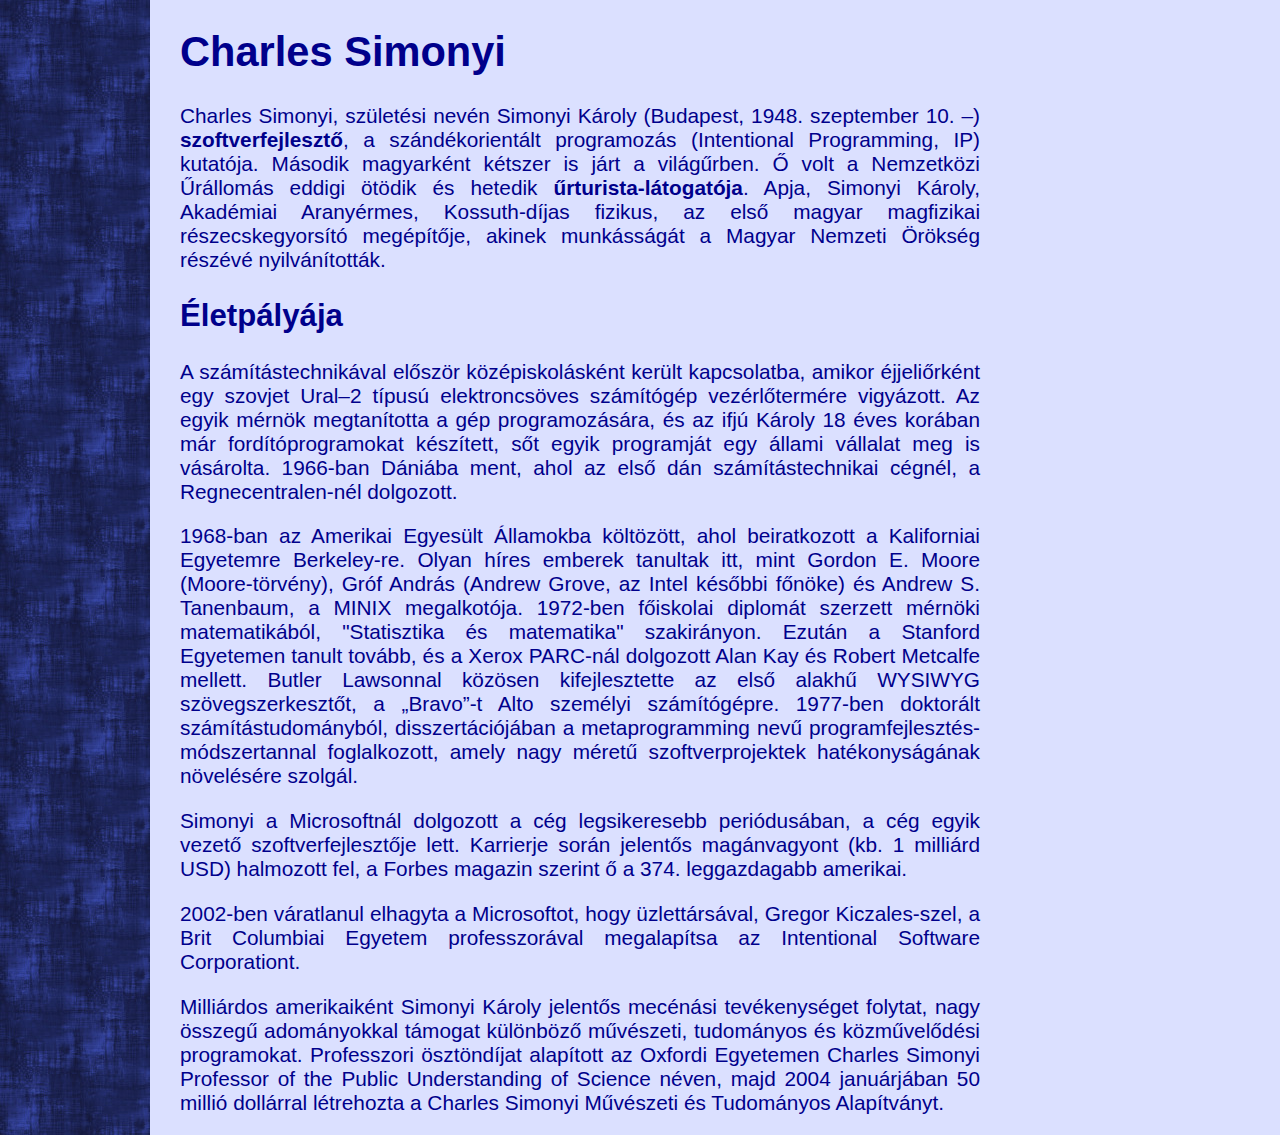
<file: charlessimonyi/index.html>
<!DOCTYPE html>
    <html lang="hu">

    <head>
        <meta charset="UTF-8">
        <title>Charles Simonyi</title>
        <style>
            body{font-family: Arial, Verdana, Sans-Serif;
                 font-size: 130%;
                 width: 800px;
                 background: url(hatter.jpg);
                 background-repeat: repeat-y;
                 background-color: #dbe0ff;
                 margin-left: 180px;
                 color: darkblue;
                 text-align: justify;
                }
        </style>
    </head>

    <body>
        <h1>Charles Simonyi</h1>
        <p>Charles Simonyi, születési nevén Simonyi Károly (Budapest, 1948. szeptember 10. –) <b>szoftverfejlesztő</b>, a szándékorientált programozás (Intentional Programming, IP) kutatója. Második magyarként kétszer is járt a világűrben. Ő volt a Nemzetközi Űrállomás eddigi ötödik és hetedik <b>űrturista-látogatója</b>. Apja, Simonyi Károly, Akadémiai Aranyérmes, Kossuth-díjas fizikus, az első magyar magfizikai részecskegyorsító megépítője, akinek munkásságát a Magyar Nemzeti Örökség részévé nyilvánították.</p>
        <h2>Életpályája</h2>
        <p>A számítástechnikával először középiskolásként került kapcsolatba, amikor éjjeliőrként egy szovjet Ural–2 típusú elektroncsöves számítógép vezérlőtermére vigyázott. Az egyik mérnök megtanította a gép programozására, és az ifjú Károly 18 éves korában már fordítóprogramokat készített, sőt egyik programját egy állami vállalat meg is vásárolta. 1966-ban Dániába ment, ahol az első dán számítástechnikai cégnél, a Regnecentralen-nél dolgozott.
        </p>
        <p>1968-ban az Amerikai Egyesült Államokba költözött, ahol beiratkozott a Kaliforniai Egyetemre Berkeley-re. Olyan híres emberek tanultak itt, mint Gordon E. Moore (Moore-törvény), Gróf András (Andrew Grove, az Intel későbbi főnöke) és Andrew S. Tanenbaum, a MINIX megalkotója. 1972-ben főiskolai diplomát szerzett mérnöki matematikából, "Statisztika és matematika" szakirányon. Ezután a Stanford Egyetemen tanult tovább, és a Xerox PARC-nál dolgozott Alan Kay és Robert Metcalfe mellett. Butler Lawsonnal közösen kifejlesztette az első alakhű WYSIWYG szövegszerkesztőt, a „Bravo”-t Alto személyi számítógépre. 1977-ben doktorált számítástudományból, disszertációjában a metaprogramming nevű programfejlesztés-módszertannal foglalkozott, amely nagy méretű szoftverprojektek hatékonyságának növelésére szolgál.</p>
        <p>Simonyi a Microsoftnál dolgozott a cég legsikeresebb periódusában, a cég egyik vezető szoftverfejlesztője lett. Karrierje során jelentős magánvagyont (kb. 1 milliárd USD) halmozott fel, a Forbes magazin szerint ő a 374. leggazdagabb amerikai.</p>
        <p>2002-ben váratlanul elhagyta a Microsoftot, hogy üzlettársával, Gregor Kiczales-szel, a Brit Columbiai Egyetem professzorával megalapítsa az Intentional Software Corporationt.</p>
        <p>Milliárdos amerikaiként Simonyi Károly jelentős mecénási tevékenységet folytat, nagy összegű adományokkal támogat különböző művészeti, tudományos és közművelődési programokat. Professzori ösztöndíjat alapított az Oxfordi Egyetemen Charles Simonyi Professor of the Public Understanding of Science néven, majd 2004 januárjában 50 millió dollárral létrehozta a Charles Simonyi Művészeti és Tudományos Alapítványt.</p>
    </body>

</html>
</file>
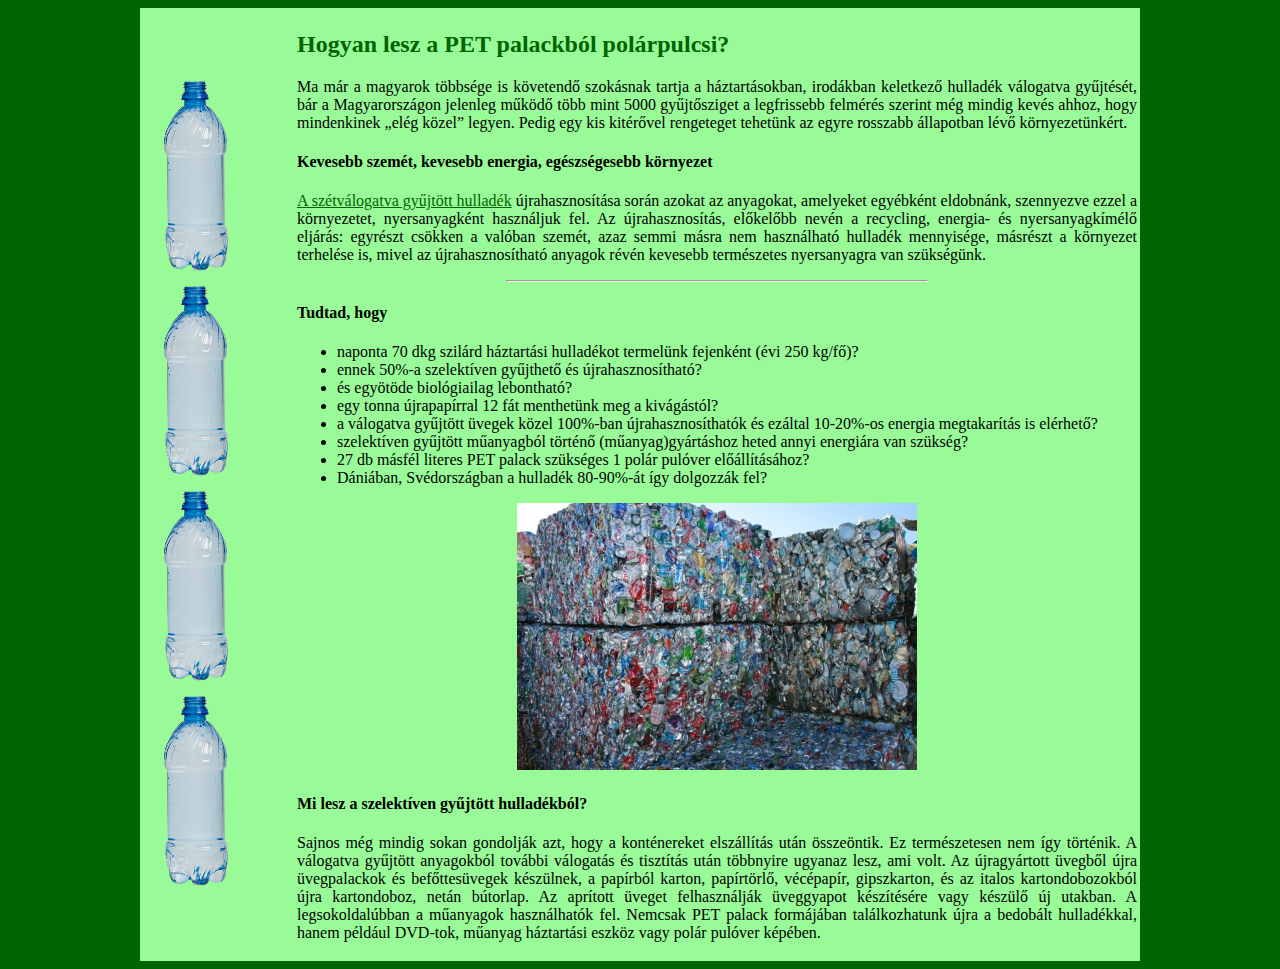
<file: kornyezetbarat/index.html>
<!DOCTYPE html>
<html lang="hu">
    <head>
        <meta charset="UTF-8">
        <meta name="viewport" content="width=device-width, initial-scale=1.0">
        <title>Környezetbarát megoldások</title>
        <link rel="stylesheet" href="style.css">
    </head>
    <body>
        <table class="torzs">
            <tr>
                <td class="elso">
                    <img src="palack.png" alt="">
                    <img src="palack.png" alt="">
                    <img src="palack.png" alt="">
                    <img src="palack.png" alt="">
                </td>
                <td>
                    <h2>Hogyan lesz a PET palackból polárpulcsi?</h2>
                    <p>Ma már a magyarok többsége is követendő szokásnak tartja a háztartásokban, irodákban keletkező hulladék válogatva gyűjtését, bár a Magyarországon jelenleg működő több mint 5000 gyűjtősziget a legfrissebb felmérés szerint még mindig kevés ahhoz, hogy mindenkinek „elég közel” legyen. Pedig egy kis kitérővel rengeteget tehetünk az egyre rosszabb állapotban lévő környezetünkért.</p>
                    <h4>Kevesebb szemét, kevesebb energia, egészségesebb környezet</h4>
                    <p><a href="https://www.szelektiv.hu/">A szétválogatva gyűjtött hulladék</a> újrahasznosítása során azokat az anyagokat, amelyeket egyébként eldobnánk, szennyezve ezzel a környezetet, nyersanyagként használjuk fel. Az újrahasznosítás, előkelőbb nevén a recycling, energia- és nyersanyagkímélő eljárás: egyrészt csökken a valóban szemét, azaz semmi másra nem használható hulladék mennyisége, másrészt a környezet terhelése is, mivel az újrahasznosítható anyagok révén kevesebb természetes nyersanyagra van szükségünk.</p>
                    <hr> 
                    <h4>Tudtad, hogy</h4>
                    <ul>
                        <li>naponta 70 dkg szilárd háztartási hulladékot termelünk fejenként (évi 250 kg/fő)?</li>
                        <li>ennek 50%-a szelektíven gyűjthető és újrahasznosítható?</li>
                        <li>és egyötöde biológiailag lebontható?</li>
                        <li>egy tonna újrapapírral 12 fát menthetünk meg a kivágástól?</li>
                        <li>a válogatva gyűjtött üvegek közel 100%-ban újrahasznosíthatók és ezáltal 10-20%-os energia megtakarítás is elérhető?</li>
                        <li>szelektíven gyűjtött műanyagból történő (műanyag)gyártáshoz heted annyi energiára van szükség?</li>
                        <li>27 db másfél literes PET palack szükséges 1 polár pulóver előállításához?</li>
                        <li>Dániában, Svédországban a hulladék 80-90%-át így dolgozzák fel?</li>
                    </ul>
                    <p class="kep"><img src="bala.jpg"></p>
                    <h4>Mi lesz a szelektíven gyűjtött hulladékból?</h4>
                    <p>Sajnos még mindig sokan gondolják azt, hogy a konténereket elszállítás után összeöntik. Ez természetesen nem így történik. A válogatva gyűjtött anyagokból további válogatás és tisztítás után többnyire ugyanaz lesz, ami volt. Az újragyártott üvegből újra üvegpalackok és befőttesüvegek készülnek, a papírból karton, papírtörlő, vécépapír, gipszkarton, és az italos kartondobozokból újra kartondoboz, netán bútorlap. Az aprított üveget felhasználják üveggyapot készítésére vagy készülő új utakban. A legsokoldalúbban a műanyagok használhatók fel. Nemcsak PET palack formájában találkozhatunk újra a bedobált hulladékkal, hanem például DVD-tok, műanyag háztartási eszköz vagy polár pulóver képében.</p>
                </td>
            </tr>
        </table>
    </body>
</html>
</file>
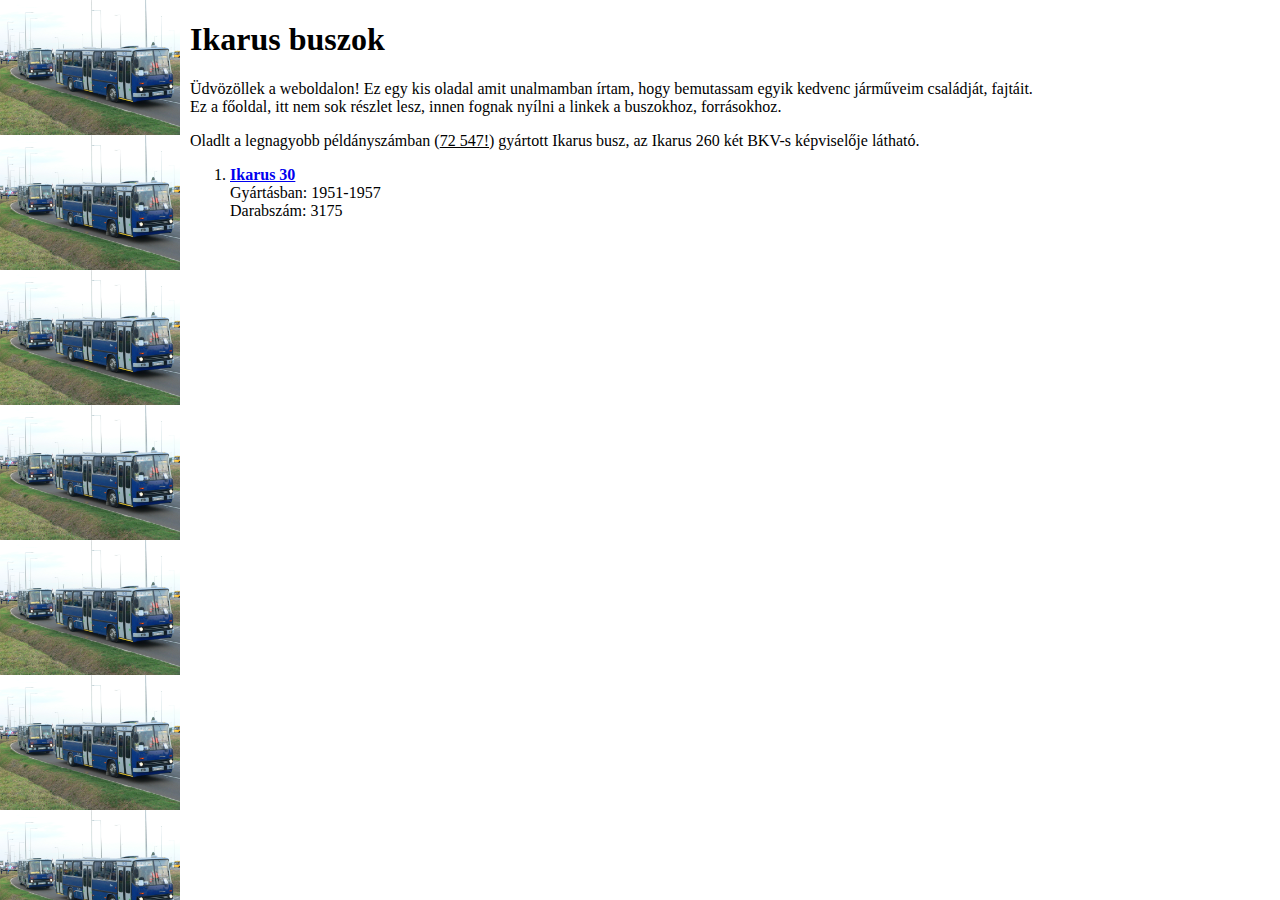
<file: otthon-moka/Ikarus/index.html>
<!DOCTYPE html>
<html lang="hu">
    <head>
        <meta charset="UTF-8">
        <meta name="viewport" content="width=device-width, initial-scale=1.0">
        <title>Ikarus buszok</title>
        <link rel="stylesheet" href="style.css">
        <style>
            body{
                background-image: url(indexhatter.JPG);
            }
        </style>
    </head>
    <body>
        <h1>Ikarus buszok</h1>
        <p>Üdvözöllek a weboldalon! Ez egy kis oladal amit unalmamban írtam, hogy bemutassam egyik kedvenc járműveim családját, fajtáit. <br>
        Ez a főoldal, itt nem sok részlet lesz, innen fognak nyílni a linkek a buszokhoz, forrásokhoz.</p>
        <p>Oladlt a legnagyobb példányszámban (<u>72 547!</u>) gyártott Ikarus busz, az Ikarus 260 két BKV-s képviselője látható.</p>
        <ol>
            <li> <a href="ikarus30.html"><span class="ikarus">Ikarus 30</span> </a><br>Gyártásban: 1951-1957 <br>Darabszám: 3175</li>
        </ol>
        
        <p id="datetime"></p>
        <script src="script.js"></script>
    </body>
</html>
</file>
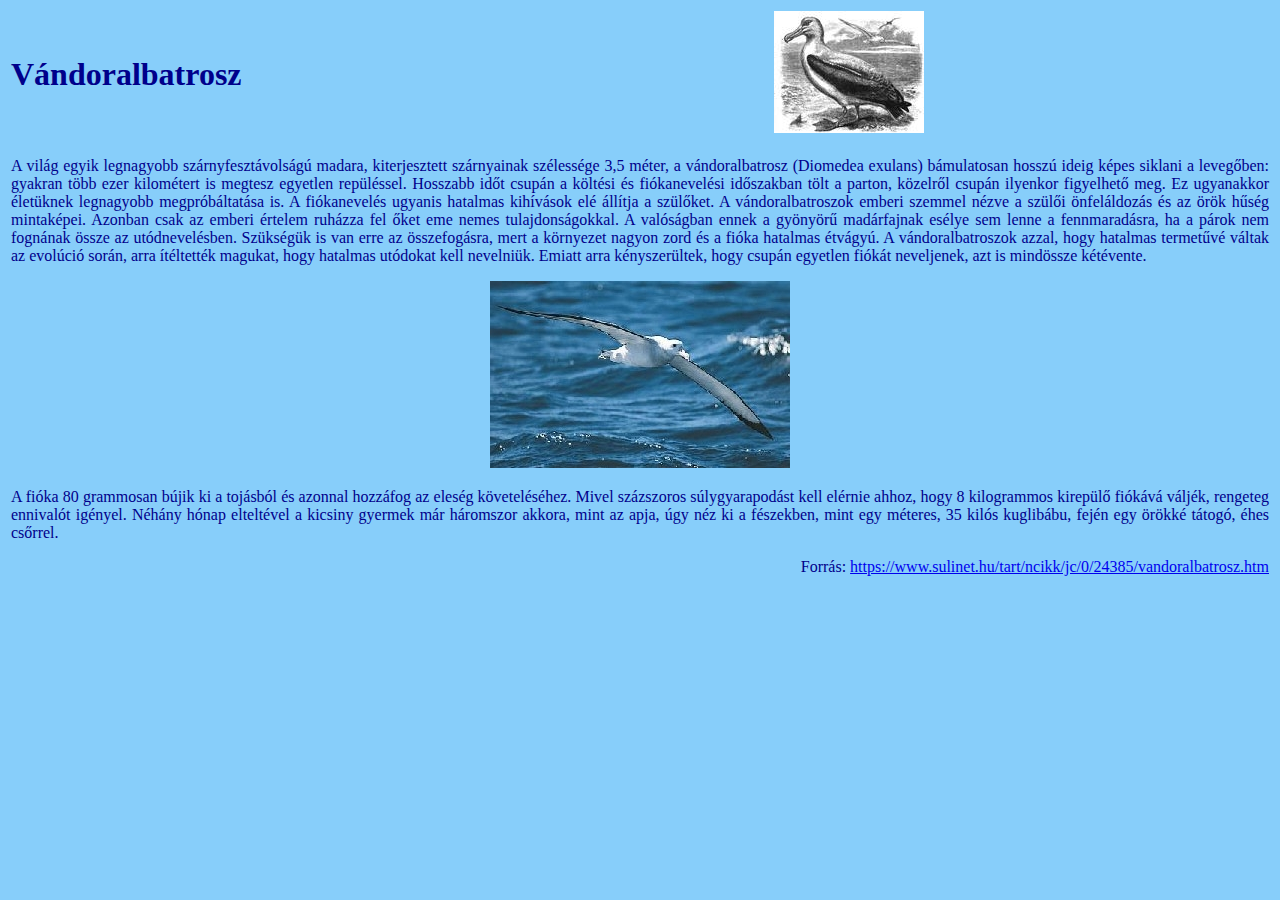
<file: albatrosz/albatrosz.html>
<!DOCTYPE html>
<html lang="hu">
    <head>
        <meta charset="UTF-8">
        <meta name="viewport" content="width=device-width, initial-scale=1.0">
        <title>Albatrosz</title>
        <link rel="stylesheet" href="style.css">
    </head>
    <body>
        <section>
            <table>
                <tr>
                    <td><h1 class="balra">Vándoralbatrosz</h1></td>
                    <td><img src="alba1.jpg" alt=""></td>
                </tr>
                <tr>
                    <td colspan="2" class="sorkizart"> <p> A világ egyik legnagyobb szárnyfesztávolságú madara, kiterjesztett szárnyainak szélessége 3,5 méter, a vándoralbatrosz (Diomedea exulans) bámulatosan hosszú ideig képes siklani a levegőben: gyakran több ezer kilométert is megtesz egyetlen repüléssel. Hosszabb időt csupán a költési és fiókanevelési időszakban tölt a parton, közelről csupán ilyenkor figyelhető meg. Ez ugyanakkor életüknek legnagyobb megpróbáltatása is. A fiókanevelés ugyanis hatalmas kihívások elé állítja a szülőket. A vándoralbatroszok emberi szemmel nézve a szülői önfeláldozás és az örök hűség mintaképei. Azonban csak az emberi értelem ruházza fel őket eme nemes tulajdonságokkal. A valóságban ennek a gyönyörű madárfajnak esélye sem lenne a fennmaradásra, ha a párok nem fognának össze az utódnevelésben. Szükségük is van erre az összefogásra, mert a környezet nagyon zord és a fióka hatalmas étvágyú. A vándoralbatroszok azzal, hogy hatalmas termetűvé váltak az evolúció során, arra ítéltették magukat, hogy hatalmas utódokat kell nevelniük. Emiatt arra kényszerültek, hogy csupán egyetlen fiókát neveljenek, azt is mindössze kétévente.</p>
                    <p class="kozep"><img src="alba2.jpg" alt=""></p>
                    <p>A fióka 80 grammosan bújik ki a tojásból és azonnal hozzáfog az eleség követeléséhez. Mivel százszoros súlygyarapodást kell elérnie ahhoz, hogy 8 kilogrammos kirepülő fiókává váljék, rengeteg ennivalót igényel. Néhány hónap elteltével a kicsiny gyermek már háromszor akkora, mint az apja, úgy néz ki a fészekben, mint egy méteres, 35 kilós kuglibábu, fején egy örökké tátogó, éhes csőrrel.</p>
                    <p class="jobbra">Forrás:  <a href="https://www.sulinet.hu/tart/ncikk/jc/0/24385/vandoralbatrosz.htm">https://www.sulinet.hu/tart/ncikk/jc/0/24385/vandoralbatrosz.htm</a></p></td>
                </tr>
            </table>
        </section>
    </body>
</html>
</file>
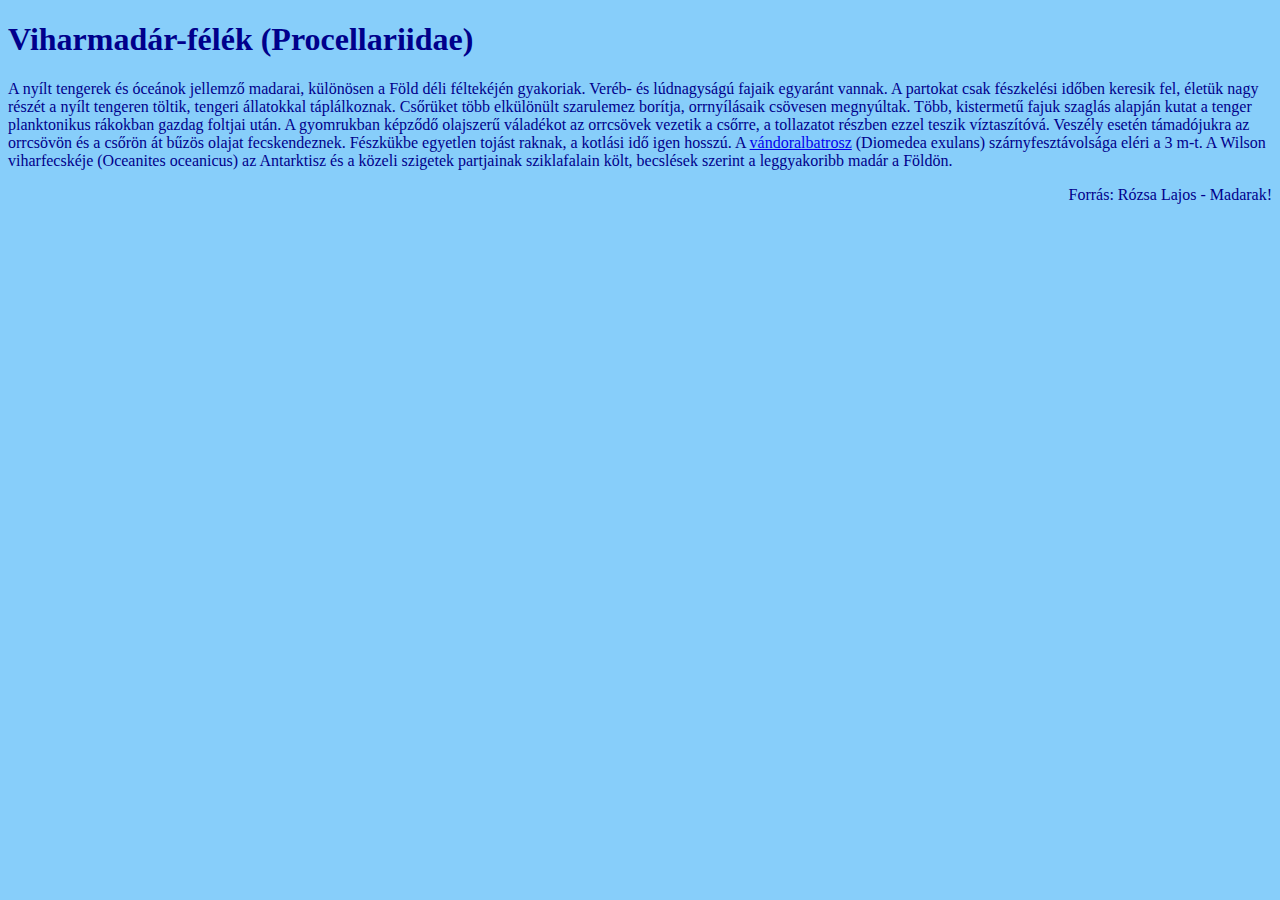
<file: albatrosz/viharmadarak.html>
<!DOCTYPE html>
<html lang="hu">
    <head>
        <meta charset="UTF-8">
        <meta name="viewport" content="width=device-width, initial-scale=1.0">
        <title>Viharmadarak</title>
        <link rel="stylesheet" href="style.css">
    </head>
    <body>
        <header>
            <h1>
                Viharmadár-félék (Procellariidae)
            </h1>
        </header>
        <section class="sorkiazrt">
            <p>A nyílt tengerek és óceánok jellemző madarai, különösen a Föld déli féltekéjén gyakoriak. Veréb- és lúdnagyságú fajaik egyaránt vannak. A partokat csak fészkelési időben keresik fel, életük nagy részét a nyílt tengeren töltik, tengeri állatokkal táplálkoznak. Csőrüket több elkülönült szarulemez borítja, orrnyílásaik csövesen megnyúltak. Több, kistermetű fajuk szaglás alapján kutat a tenger planktonikus rákokban gazdag foltjai után. A gyomrukban képződő olajszerű váladékot az orrcsövek vezetik a csőrre, a tollazatot részben ezzel teszik víztaszítóvá. Veszély esetén támadójukra az orrcsövön és a csőrön át bűzös olajat fecskendeznek. Fészkükbe egyetlen tojást raknak, a kotlási idő igen hosszú. A  <a href="albatrosz.html" target="_blank" rel="noopener noreferrer">vándoralbatrosz</a> (Diomedea exulans) szárnyfesztávolsága eléri a 3 m-t. A Wilson viharfecskéje (Oceanites oceanicus) az Antarktisz és a közeli szigetek partjainak sziklafalain költ, becslések szerint a leggyakoribb madár a Földön.</p>
        </section>
        <footer class="jobbra">
            <p>Forrás: Rózsa Lajos - Madarak!</p>
        </footer>




    </body>
</html>
</file>
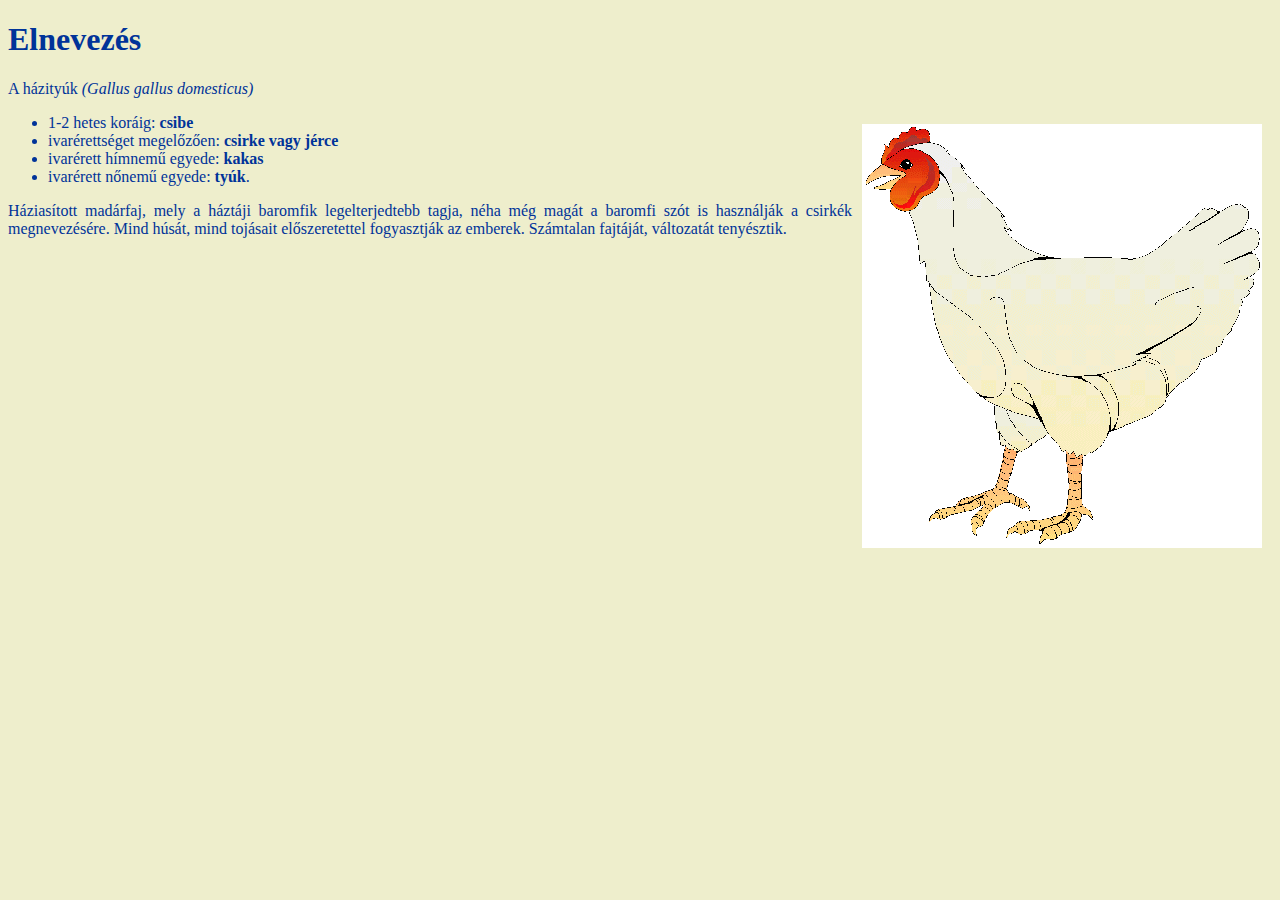
<file: hazityuk/elnevezes.html>
<!DOCTYPE html>
    <html lang="hu">
    <head>
        <meta charset="UTF-8">
        <meta name="viewport" content="width=device-width, initial-scale=1.0">
        <title>A házityúk</title>
        <link rel="stylesheet" href="tyuk.css">
    </head>
    <body style="background-color: #EEEECC;">
        <section>
            <div>
                <h1>Elnevezés</h1>
                <p>A házityúk <em> (Gallus gallus domesticus)</em></p>
                <img class="nagy_kep" src="nagy_kep.gif" alt="">
                <ul>
                    <li>1-2 hetes koráig: <strong>csibe</strong></li>
                    <li>ivarérettséget megelőzően: <strong>csirke vagy jérce</strong></li>
                    <li>ivarérett hímnemű egyede: <strong>kakas</strong></li>
                    <li>ivarérett nőnemű egyede: <strong>tyúk</strong>.</li>
                </ul>
                <p>Háziasított madárfaj, mely a háztáji baromfik legelterjedtebb tagja, néha még magát a baromfi szót is használják a csirkék megnevezésére.
                Mind húsát, mind tojásait előszeretettel fogyasztják az emberek. Számtalan fajtáját, változatát tenyésztik.</p>
            </div>
        </section>
    </body>
</html>
</file>
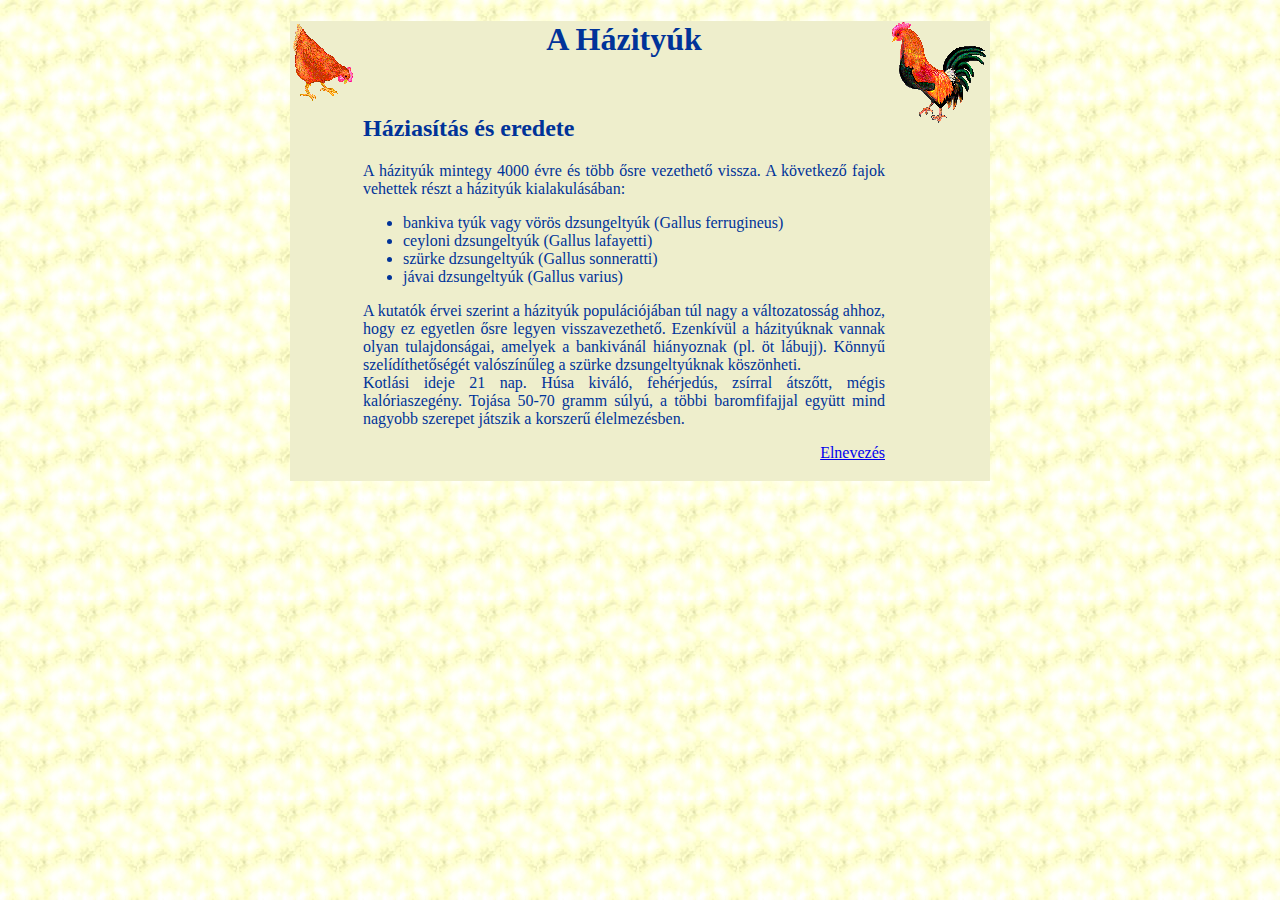
<file: hazityuk/tyuk.html>
<!DOCTYPE html>
<html lang="hu">
    <head>
        <meta charset="UTF-8">
        <meta name="viewport" content="width=device-width, initial-scale=1.0">
        <title>A Házityúk</title>
        <link rel="stylesheet" href="tyuk.css">
    </head>
    <body class="hatter">
        <section class="torzs">
            <div>
                <table style="height: 10px;">
                    <td>
                    <tr><img src="tyuk_kep.gif" style="float: left;"></tr>
                    <tr><img src="kakas_kep.gif" style="float: right;"></tr>
                    <tr><h1 class="kozep">A Házityúk</h1></tr>
                    </td>
                </table>
            </div>
            <table>
                <tr>
                    <td>
                        <h2 class="bal">Háziasítás és eredete</h2>
                        <p>A házityúk mintegy 4000 évre és több ősre vezethető vissza. A következő fajok vehettek részt a házityúk kialakulásában:</p>
                        <ul>
                            <li>bankiva tyúk vagy vörös dzsungeltyúk (Gallus ferrugineus)</li>
                            <li>ceyloni dzsungeltyúk (Gallus lafayetti)</li>
                            <li>szürke dzsungeltyúk (Gallus sonneratti)</li>
                            <li>jávai dzsungeltyúk (Gallus varius)</li>
                        </ul>
                        <p>A kutatók érvei szerint a házityúk populációjában túl nagy a változatosság ahhoz, hogy ez egyetlen ősre legyen visszavezethető. Ezenkívül a házityúknak vannak olyan tulajdonságai, amelyek a bankivánál hiányoznak (pl. öt lábujj). Könnyű szelídíthetőségét valószínűleg a szürke dzsungeltyúknak köszönheti. <br>
                        Kotlási ideje 21 nap. Húsa kiváló, fehérjedús, zsírral átszőtt, mégis kalóriaszegény. Tojása 50-70 gramm súlyú, a többi baromfifajjal együtt mind nagyobb szerepet játszik a korszerű élelmezésben.</p>
                        <a target="_blank" href="elnevezes.html"><p class="jobb">Elnevezés</p></a>
                    </td>
                </tr>
            </table>
        </section> 
    </body>
</html>
</file>
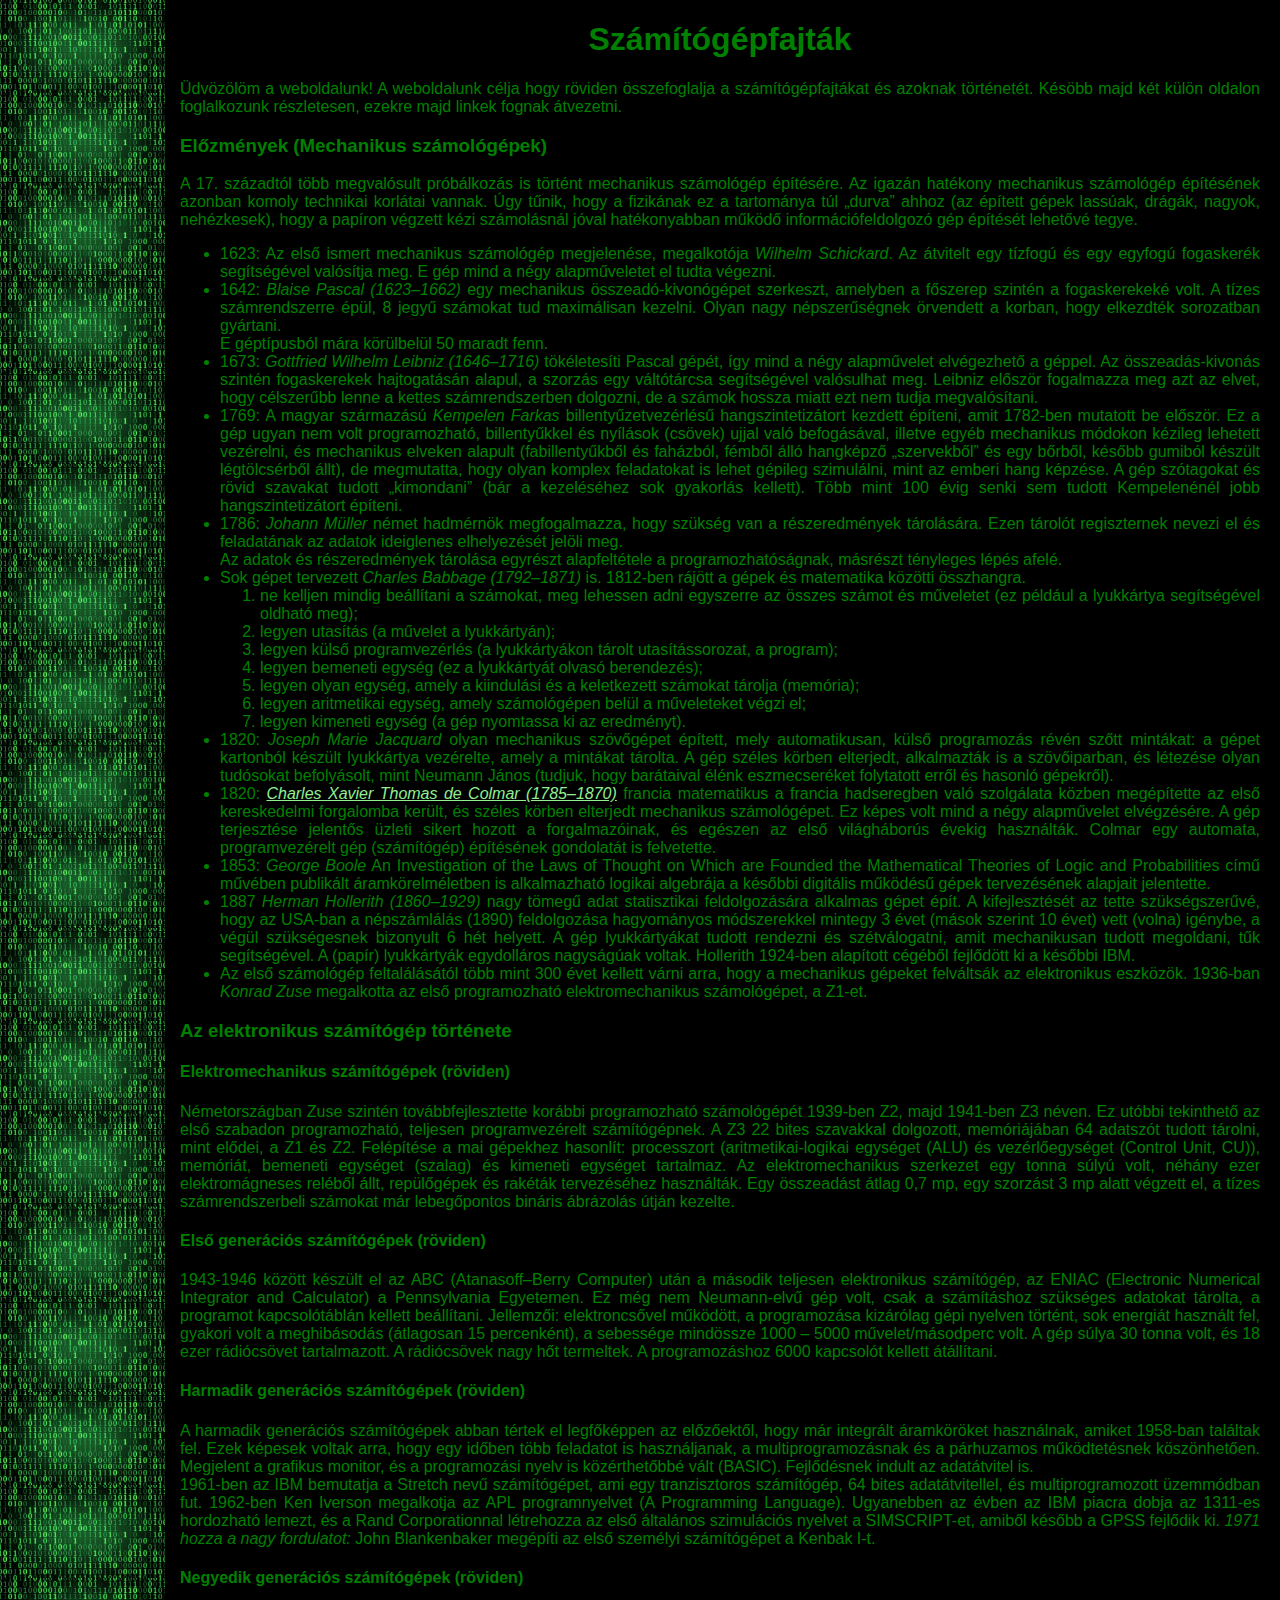
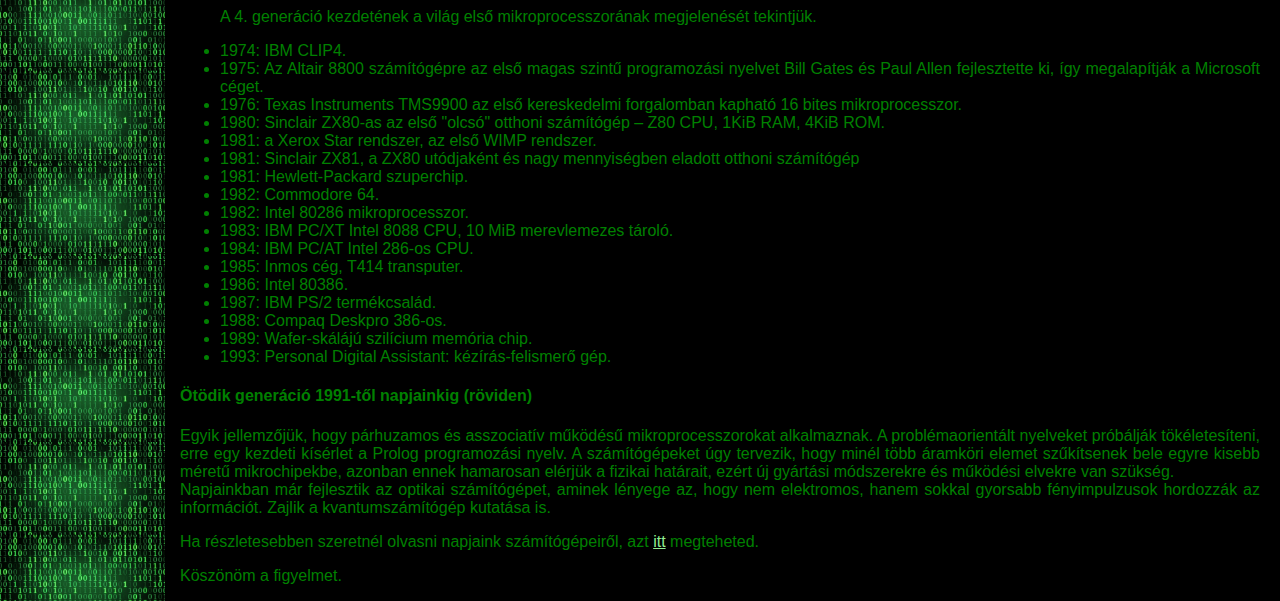
<file: informatika/fooldal.html>
<!DOCTYPE html>
<html lang="hu">
    <head>
        <meta charset="UTF-8">
        <meta name="viewport" content="width=device-width, initial-scale=1.0">
        <title>Számítógépfajták</title>
        <link rel="stylesheet" href="style.css">
    </head>
    <body>
        <header>
            <h1 style="text-align: center;">Számítógépfajták</h1>
            <p>Üdvözölöm a weboldalunk! A weboldalunk célja hogy röviden összefoglalja a számítógépfajtákat és azoknak történetét. Késöbb majd két külön oldalon foglalkozunk részletesen, ezekre majd linkek fognak átvezetni. </p>
        </header>
        <section>
            <h3>Előzmények (Mechanikus számológépek)</h3>
            <p>A 17. századtól több megvalósult próbálkozás is történt mechanikus számológép építésére. Az igazán hatékony mechanikus számológép építésének azonban komoly technikai korlátai vannak. Úgy tűnik, hogy a fizikának ez a tartománya túl „durva” ahhoz (az épített gépek lassúak, drágák, nagyok, nehézkesek), hogy a papíron végzett kézi számolásnál jóval hatékonyabban működő információfeldolgozó gép építését lehetővé tegye.</p>
            <ul>
               <li>1623: Az első ismert mechanikus számológép megjelenése, megalkotója <em>Wilhelm Schickard</em>. Az átvitelt egy  tízfogú és egy egyfogú fogaskerék segítségével valósítja meg. E gép mind a négy alapműveletet el tudta végezni.</li>
               <li>1642: <em>Blaise Pascal (1623–1662)</em> egy mechanikus összeadó-kivonógépet szerkeszt, amelyben a főszerep szintén a fogaskerekeké volt. A tízes számrendszerre épül, 8 jegyű számokat tud maximálisan kezelni. Olyan nagy népszerűségnek örvendett a korban, hogy elkezdték sorozatban gyártani. <br> E géptípusból mára körülbelül 50 maradt fenn.</li>
              <li>1673: <em>Gottfried Wilhelm Leibniz (1646–1716)</em> tökéletesíti Pascal gépét, így mind a négy alapművelet elvégezhető a géppel. Az összeadás-kivonás szintén fogaskerekek hajtogatásán alapul, a szorzás egy váltótárcsa segítségével valósulhat meg. Leibniz először fogalmazza meg azt az elvet, hogy célszerűbb lenne a kettes számrendszerben dolgozni, de a számok hossza miatt ezt nem tudja megvalósítani.</li>
                <li>1769: A magyar származású <em>Kempelen Farkas</em> billentyűzetvezérlésű hangszintetizátort kezdett építeni, amit   1782-ben mutatott be először. Ez a gép ugyan nem volt programozható, billentyűkkel és nyílások (csövek) ujjal való befogásával, illetve egyéb mechanikus módokon kézileg lehetett vezérelni, és mechanikus elveken alapult (fabillentyűkből és faházból, fémből álló hangképző „szervekből” és egy bőrből, később gumiból készült légtölcsérből állt), de megmutatta, hogy olyan komplex feladatokat is lehet gépileg szimulálni, mint az emberi hang képzése. A gép szótagokat és rövid szavakat tudott „kimondani” (bár a kezeléséhez sok gyakorlás kellett). Több mint 100 évig senki sem tudott Kempelenénél jobb hangszintetizátort építeni.</li>
                <li>1786: <em>Johann Müller</em> német hadmérnök megfogalmazza, hogy szükség van a részeredmények tárolására. Ezen tárolót regiszternek nevezi el és feladatának az adatok ideiglenes elhelyezését jelöli meg.
                <br>Az adatok és részeredmények tárolása egyrészt alapfeltétele a programozhatóságnak, másrészt tényleges lépés afelé.</li>
                <li>Sok gépet tervezett <em>Charles Babbage (1792–1871)</em> is. 1812-ben rájött a gépek és matematika közötti összhangra.
                    <ol>
                        <li>ne kelljen mindig beállítani a számokat, meg lehessen adni egyszerre az összes számot és műveletet (ez például a lyukkártya segítségével oldható meg);</li>
                        <li>legyen utasítás (a művelet a lyukkártyán);</li>
                        <li>legyen külső programvezérlés (a lyukkártyákon tárolt utasítássorozat, a program);</li>
                        <li>legyen bemeneti egység (ez a lyukkártyát olvasó berendezés);</li>
                        <li>legyen olyan egység, amely a kiindulási és a keletkezett számokat tárolja (memória);</li>
                        <li>legyen aritmetikai egység, amely számológépen belül a műveleteket végzi el;</li>
                        <li>legyen kimeneti egység (a gép nyomtassa ki az eredményt).</li>
                    </ol>
                </li>
                <li>1820:  <em>Joseph Marie Jacquard</em> olyan mechanikus szövőgépet épített, mely automatikusan, külső programozás révén szőtt mintákat: a gépet kartonból készült lyukkártya vezérelte, amely a mintákat tárolta. A gép széles körben elterjedt, alkalmazták is a szövőiparban, és létezése olyan tudósokat befolyásolt, mint Neumann János (tudjuk, hogy barátaival élénk eszmecseréket folytatott erről és hasonló gépekről).</li>
                <li>1820: <a href="charles.html"><em>Charles Xavier Thomas de Colmar (1785–1870)</em></a> francia matematikus a francia hadseregben való szolgálata közben megépítette az első kereskedelmi forgalomba került, és széles körben elterjedt mechanikus számológépet. Ez képes volt mind a négy alapművelet elvégzésére. A gép terjesztése jelentős üzleti sikert hozott a forgalmazóinak, és egészen az első világháborús évekig használták. Colmar egy automata, programvezérelt gép (számítógép) építésének gondolatát is felvetette.</li>
                <li>1853: <em>George Boole</em> An Investigation of the Laws of Thought on Which are Founded the Mathematical Theories of Logic and Probabilities című művében publikált áramkörelméletben is alkalmazható logikai algebrája a későbbi digitális működésű gépek tervezésének alapjait jelentette.</li>
                <li>1887 <em>Herman Hollerith (1860–1929)</em> nagy tömegű adat statisztikai feldolgozására alkalmas gépet épít. A kifejlesztését az tette szükségszerűvé, hogy az USA-ban a népszámlálás (1890) feldolgozása hagyományos módszerekkel mintegy 3 évet (mások szerint 10 évet) vett (volna) igénybe, a végül szükségesnek bizonyult 6 hét helyett. A gép lyukkártyákat tudott rendezni és szétválogatni, amit mechanikusan tudott megoldani, tűk segítségével. A (papír) lyukkártyák egydolláros nagyságúak voltak. Hollerith 1924-ben alapított cégéből fejlődött ki a későbbi IBM.</li>
                <li>Az első számológép feltalálásától több mint 300 évet kellett várni arra, hogy a mechanikus gépeket felváltsák az elektronikus eszközök. 1936-ban <em>Konrad Zuse</em> megalkotta az első programozható elektromechanikus számológépet, a Z1-et.</li>
            </ul>
            <h3>Az elektronikus számítógép története</h3>
            <h4>Elektromechanikus számítógépek (röviden)</h4>
            <p>Németországban Zuse szintén továbbfejlesztette korábbi programozható számológépét 1939-ben Z2, majd 1941-ben Z3 néven. Ez utóbbi tekinthető az első szabadon programozható, teljesen programvezérelt számítógépnek. A Z3 22 bites szavakkal dolgozott, memóriájában 64 adatszót tudott tárolni, mint elődei, a Z1 és Z2. Felépítése a mai gépekhez hasonlít: processzort (aritmetikai-logikai egységet (ALU) és vezérlőegységet (Control Unit, CU)), memóriát, bemeneti egységet (szalag) és kimeneti egységet tartalmaz. Az elektromechanikus szerkezet egy tonna súlyú volt, néhány ezer elektromágneses reléből állt, repülőgépek és rakéták tervezéséhez használták. Egy összeadást átlag 0,7 mp, egy szorzást 3 mp alatt végzett el, a tízes számrendszerbeli számokat már lebegőpontos bináris ábrázolás útján kezelte.</p>
            <h4>Első generációs számítógépek (röviden)</h4>
            <p>1943-1946 között készült el az ABC (Atanasoff–Berry Computer) után a második teljesen elektronikus számítógép, az ENIAC (Electronic Numerical Integrator and Calculator) a Pennsylvania Egyetemen. Ez még nem Neumann-elvű gép volt, csak a számításhoz szükséges adatokat tárolta, a programot kapcsolótáblán kellett beállítani. Jellemzői: elektroncsővel működött, a programozása kizárólag gépi nyelven történt, sok energiát használt fel, gyakori volt a meghibásodás (átlagosan 15 percenként), a sebessége mindössze 1000 – 5000 művelet/másodperc volt. A gép súlya 30 tonna volt, és 18 ezer rádiócsövet tartalmazott. A rádiócsövek nagy hőt termeltek. A programozáshoz 6000 kapcsolót kellett átállítani. </p>
            <h4>Harmadik generációs számítógépek (röviden)</h4>
            <p>A harmadik generációs számítógépek abban tértek el legfőképpen az előzőektől, hogy már integrált áramköröket használnak, amiket 1958-ban találtak fel. Ezek képesek voltak arra, hogy egy időben több feladatot is használjanak, a multiprogramozásnak és a párhuzamos működtetésnek köszönhetően. Megjelent a grafikus monitor, és a programozási nyelv is közérthetőbbé vált (BASIC). Fejlődésnek indult az adatátvitel is. <br>
            1961-ben az IBM bemutatja a Stretch nevű számítógépet, ami egy tranzisztoros számítógép, 64 bites adatátvitellel, és multiprogramozott üzemmódban fut. 1962-ben Ken Iverson megalkotja az APL programnyelvet (A Programming Language). Ugyanebben az évben az IBM piacra dobja az 1311-es hordozható lemezt, és a Rand Corporationnal létrehozza az első általános szimulációs nyelvet a SIMSCRIPT-et, amiből később a GPSS fejlődik ki. <em>1971 hozza a nagy fordulatot:</em> John Blankenbaker megépíti az első személyi számítógépet a Kenbak I-t.</p>
            <h4>Negyedik generációs számítógépek (röviden)</h4>
            <ul>
                <p>A 4. generáció kezdetének a világ első mikroprocesszorának megjelenését tekintjük.</p>
                <li>1974: IBM CLIP4.</li>
                <li>1975: Az Altair 8800 számítógépre az első magas szintű programozási nyelvet Bill Gates és Paul Allen fejlesztette ki, így megalapítják a Microsoft céget.</li>
                <li>1976: Texas Instruments TMS9900 az első kereskedelmi forgalomban kapható 16 bites mikroprocesszor.</li>
                <li>1980: Sinclair ZX80-as az első "olcsó" otthoni számítógép – Z80 CPU, 1KiB RAM, 4KiB ROM.</li>
                <li>1981: a Xerox Star rendszer, az első WIMP rendszer.</li>
                <li>1981: Sinclair ZX81, a ZX80 utódjaként és nagy mennyiségben eladott otthoni számítógép</li>
                <li>1981: Hewlett-Packard szuperchip.</li>
                <li>1982: Commodore 64.</li>
                <li>1982: Intel 80286 mikroprocesszor.</li>
                <li>1983: IBM PC/XT Intel 8088 CPU, 10 MiB merevlemezes tároló.</li>
                <li>1984: IBM PC/AT Intel 286-os CPU.</li>
                <li>1985: Inmos cég, T414 transputer.</li>
                <li>1986: Intel 80386.</li>
                <li>1987: IBM PS/2 termékcsalád.</li>
                <li>1988: Compaq Deskpro 386-os.</li>
                <li>1989: Wafer-skálájú szilícium memória chip.</li>
                <li>1993: Personal Digital Assistant: kézírás-felismerő gép.</li>
            </ul>
            <h4>Ötödik generáció 1991-től napjainkig (röviden)</h4>
            <p>Egyik jellemzőjük, hogy párhuzamos és asszociatív működésű mikroprocesszorokat alkalmaznak. A problémaorientált nyelveket próbálják tökéletesíteni, erre egy kezdeti kísérlet a Prolog programozási nyelv. A számítógépeket úgy tervezik, hogy minél több áramköri elemet szűkítsenek bele egyre kisebb méretű mikrochipekbe, azonban ennek hamarosan elérjük a fizikai határait, ezért új gyártási módszerekre és működési elvekre van szükség. <br>
            Napjainkban már fejlesztik az optikai számítógépet, aminek lényege az, hogy nem elektromos, hanem sokkal gyorsabb fényimpulzusok hordozzák az információt. Zajlik a kvantumszámítógép kutatása is.</p>
            <p>Ha részletesebben szeretnél olvasni napjaink számítógépeiről, azt <a href="szamitogep.html">itt</a> megteheted.</p>
        </section>
        <footer>
            <p>Köszönöm a figyelmet.</p>
            <p id="datetime"></p>
            <script   script src="script.js"></script>
        </footer>
    </body>
</html>
</file>
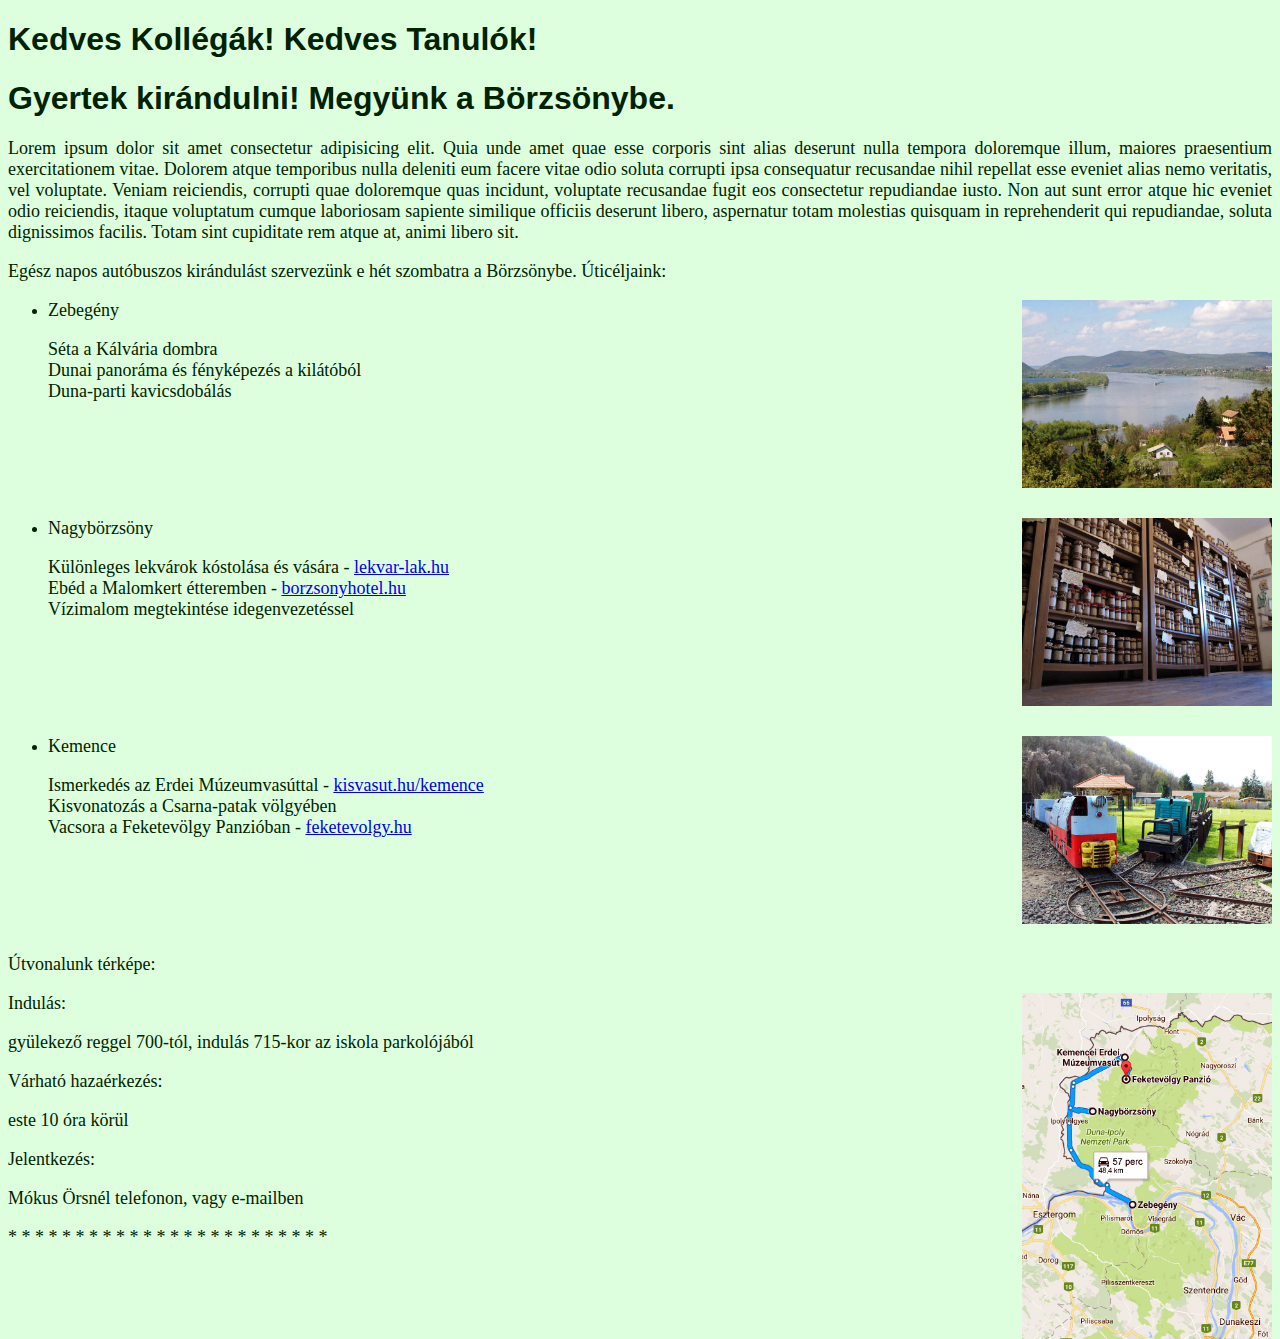
<file: kirandulas/kirandulas.html>
<!DOCTYPE html>
<html lang="hu">
    <head>
        <meta charset="UTF-8">
        <meta name="viewport" content="width=device-width, initial-scale=1.0">
        <link rel="stylesheet" href="kirandulas.css">
        <title>Börzsöny</title>
    </head>
    <body>
        <header>
            <div>
                <h1>Kedves Kollégák! Kedves Tanulók!</h1>
                <h1>Gyertek kirándulni! Megyünk a Börzsönybe.</h1>
            </div>
        </header>
        <section>
            <div>
                <p>Lorem ipsum dolor sit amet consectetur adipisicing elit. Quia unde amet quae esse corporis sint alias deserunt nulla tempora doloremque illum, maiores praesentium exercitationem vitae. Dolorem atque temporibus nulla deleniti eum facere vitae odio soluta corrupti ipsa consequatur recusandae nihil repellat esse eveniet alias nemo veritatis, vel voluptate. Veniam reiciendis, corrupti quae doloremque quas incidunt, voluptate recusandae fugit eos consectetur repudiandae iusto. Non aut sunt error atque hic eveniet odio reiciendis, itaque voluptatum cumque laboriosam sapiente similique officiis deserunt libero, aspernatur totam molestias quisquam in reprehenderit qui repudiandae, soluta dignissimos facilis. Totam sint cupiditate rem atque at, animi libero sit.</p>
            </div>
            <div>
                <p>Egész napos autóbuszos kirándulást szervezünk e hét szombatra a Börzsönybe. Úticéljaink:</p>
            </div>
            <div>
                <ul>
                    <li>
                        <div>
                            <img src="zebegeny.jpg" alt="">
                            <p>Zebegény</p>
                            <p>Séta a Kálvária dombra <br>
                                Dunai panoráma és fényképezés a kilátóból <br>
                                Duna-parti kavicsdobálás
                            </p>
                        </div>
                    </li>
                    <li>
                        <div>
                            <img src="lekvarlak.jpg" alt="">
                            <p>Nagybörzsöny</p>
                            <p>Különleges lekvárok kóstolása és vására - <a href="http://lekvar-lak.hu" target="_blank" rel="noopener noreferrer">lekvar-lak.hu</a> <br>
                                Ebéd a Malomkert étteremben - <a href="http://borzsonyhotel.hu" target="_blank" rel="noopener noreferrer">borzsonyhotel.hu</a> <br>
                                Vízimalom megtekintése idegenvezetéssel
                            </p>
                        </div>
                    </li>
                    <li>
                        <div>
                            <img src="kisvasut.jpg" alt="">
                            <p>Kemence</p>
                            <p>Ismerkedés az Erdei Múzeumvasúttal - <a href="http://kisvasut.hu/kemence" target="_blank" rel="noopener noreferrer">kisvasut.hu/kemence</a> <br>
                                Kisvonatozás a Csarna-patak völgyében <br>
                                Vacsora a Feketevölgy Panzióban - <a href="http://feketevolgy.hu" target="_blank" rel="noopener noreferrer">feketevolgy.hu</a>
                            </p>
                        </div> 
                    </li>
                </ul>
            </div>
            <div>
                <p>Útvonalunk térképe:</p>
                <img src="borzsony_utvonal.jpg" style=>
            </div>
            <div>
                <p>Indulás:</p>
                <p>gyülekező reggel 700-tól, indulás 715-kor az iskola parkolójából</p>
                <p>Várható hazaérkezés:</p>
                <p>este 10 óra körül</p>
                <p>Jelentkezés:</p>
                <p>Mókus Örsnél telefonon, vagy e-mailben</p>
            </div>
        </section>
        <footer>
            <p>* * * * * * * * * * * * * * * * * * * * * * * *</p>
        </footer>        
    </body>
</html>
</file>
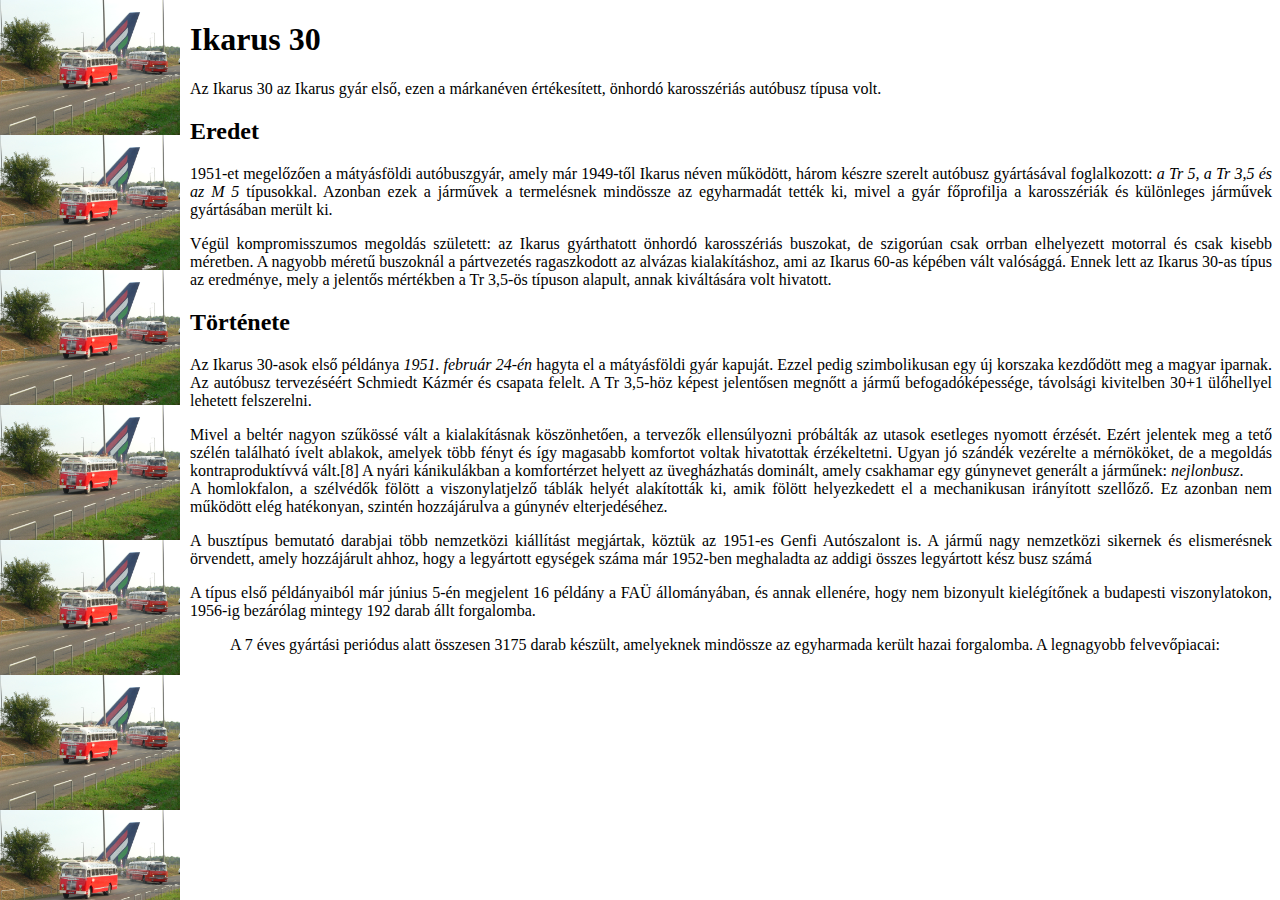
<file: otthon-moka/Ikarus/ikarus30.html>
<!DOCTYPE html>
<html lang="en">
    <head>
        <meta charset="UTF-8">
        <meta name="viewport" content="width=device-width, initial-scale=1.0">
        <title>Ikarus 30</title>
        <link rel="stylesheet" href="style.css">
        <style>
            body{
                background-image: url(ikarus30hatter.JPG);
            }
        </style>
    </head>
    <body>
        <h1>Ikarus 30</h1>
        <p>Az Ikarus 30 az Ikarus gyár első, ezen a márkanéven értékesített, önhordó karosszériás autóbusz típusa volt.</p>

        <h2>Eredet</h2>
        <p>1951-et megelőzően a mátyásföldi autóbuszgyár, amely már 1949-től Ikarus néven működött, három készre szerelt autóbusz gyártásával foglalkozott: <em>a Tr 5, a Tr 3,5 és az M 5</em> típusokkal. Azonban ezek a járművek a termelésnek mindössze az egyharmadát tették ki, mivel a gyár főprofilja a karosszériák és különleges járművek gyártásában merült ki.</p>
        <p>Végül kompromisszumos megoldás született: az Ikarus gyárthatott önhordó karosszériás buszokat, de szigorúan csak orrban elhelyezett motorral és csak kisebb méretben. A nagyobb méretű buszoknál a pártvezetés ragaszkodott az alvázas kialakításhoz, ami az Ikarus 60-as képében vált valósággá. Ennek lett az Ikarus 30-as típus az eredménye, mely a jelentős mértékben a Tr 3,5-ös típuson alapult, annak kiváltására volt hivatott.</p>

        <h2>Története</h2>
        <p>Az Ikarus 30-asok első példánya <em>1951. február 24-én</em> hagyta el a mátyásföldi gyár kapuját. Ezzel pedig szimbolikusan egy új korszaka kezdődött meg a magyar iparnak. Az autóbusz tervezéséért Schmiedt Kázmér és csapata felelt. A Tr 3,5-höz képest jelentősen megnőtt a jármű befogadóképessége, távolsági kivitelben 30+1 ülőhellyel lehetett felszerelni.</p>
        <p>Mivel a beltér nagyon szűkössé vált a kialakításnak köszönhetően, a tervezők ellensúlyozni próbálták az utasok esetleges nyomott érzését. Ezért jelentek meg a tető szélén található ívelt ablakok, amelyek több fényt és így magasabb komfortot voltak hivatottak érzékeltetni. Ugyan jó szándék vezérelte a mérnököket, de a megoldás kontraproduktívvá vált.[8] A nyári kánikulákban a komfortérzet helyett az üvegházhatás dominált, amely csakhamar egy gúnynevet generált a járműnek: <em>nejlonbusz</em>. <br>
        A homlokfalon, a szélvédők fölött a viszonylatjelző táblák helyét alakították ki, amik fölött helyezkedett el a mechanikusan irányított szellőző. Ez azonban nem működött elég hatékonyan, szintén hozzájárulva a gúnynév elterjedéséhez.</p>
        <p>A busztípus bemutató darabjai több nemzetközi kiállítást megjártak, köztük az 1951-es Genfi Autószalont is. A jármű nagy nemzetközi sikernek és elismerésnek örvendett, amely hozzájárult ahhoz, hogy a legyártott egységek száma már 1952-ben meghaladta az addigi összes legyártott kész busz számá</p>
        <p>A típus első példányaiból már június 5-én megjelent 16 példány a FAÜ állományában, és annak ellenére, hogy nem bizonyult kielégítőnek a budapesti viszonylatokon, 1956-ig bezárólag mintegy 192 darab állt forgalomba.</p>
        <ul>
            <p>A 7 éves gyártási periódus alatt összesen 3175 darab készült, amelyeknek mindössze az egyharmada került hazai forgalomba. A legnagyobb felvevőpiacai:</p>
        </ul>
        <p id="datetime"></p>
        <script src="script.js"></script>
    </body>
</html>
</file>
<file: kornyezetbarat/style.css>
body{
    background-color: #006400;
}
a{
    color: #006400;
}
.torzs{
    margin-left: auto;
    margin-right: auto;
    background-color: #98FB98;
    width: 1000px;
}
tr{
    text-align: justify;
    margin: 3px;
}
.elso{
    width: 150px;
    margin-left: auto;
    margin-right: auto;
    margin-top: 0px;
}
h2{
    color: #006400;
}
hr{
    width: 50%;
    text-align: center;
    margin-left: auto;
    margin-right: auto;
}
.kep{
    border: 1px;
    text-align: center;
}
</file>
<file: otthon-moka/Ikarus/style.css>
h1{
    font-family: magneto;
}
h2{
    font-family: magneto;
}
body{
    background-repeat: repeat-y;
    margin-left: 190px;
    background-size: 180px;
    text-align: justify;
}
p{
    font-family: 'Times New Roman', Times, serif;
}
.ikarus{
    font-family: magneto;
    font-weight: bold;
}
</file>
<file: albatrosz/style.css>
body{
    background-color: #87CEFA;
    color: #00008B;
}
.sorkizart{
    text-align: justify;
}
.jobbra{
    text-align: right;
}
.balra{
    text-align: left;
}
table{
    size: 90%;
    margin: 0;
}
.kozep{
    text-align: center;
}
</file>
<file: hazityuk/tyuk.css>
body{
    color: #003399;
    text-align: justify;
}
.torzs{
    background-color: #EEEECC;
    height: auto;
    width: 700px;
    margin-left: auto;
    margin-right: auto;
}
.kozep{
    text-align: center;
}
.bal{
    text-align: left;
}
.jobb{
    text-align: right;
}
table{ 
    float: center;
}
.nagy_kep{
    float: right;
    border: 1px;
    margin: 10px;
}
.hatter{
    background-image: url(hatter.jpg);
    background-repeat: repeat;
}
</file>
<file: informatika/style.css>
body{
    background-color: black;
    margin-left: 180px;
    margin-right: 20px;
    background-image: url(4220753.webp);
    background-repeat: repeat-y;
    background-size: 165px;
    color: green;
    font-family: Verdana, Geneva, Tahoma, sans-serif;
    text-align: justify;
}
a{
    color: lightgreen;
}
.ch{
    height: 400px;
    width: 700px;
}
</file>
<file: kirandulas/kirandulas.css>
body{
    background-color: #DDFFDD;
    color: #002200;
}
img{
    width: 250px; 
    float: right;
}
li{
    height: 200px;}
h1{
    font-family:Verdana, Geneva, Tahoma, sans-serif;
}
p{
    font-size: large;
    font-family: 'Times New Roman', Times, serif;
    text-align: justify;
}
</file>
